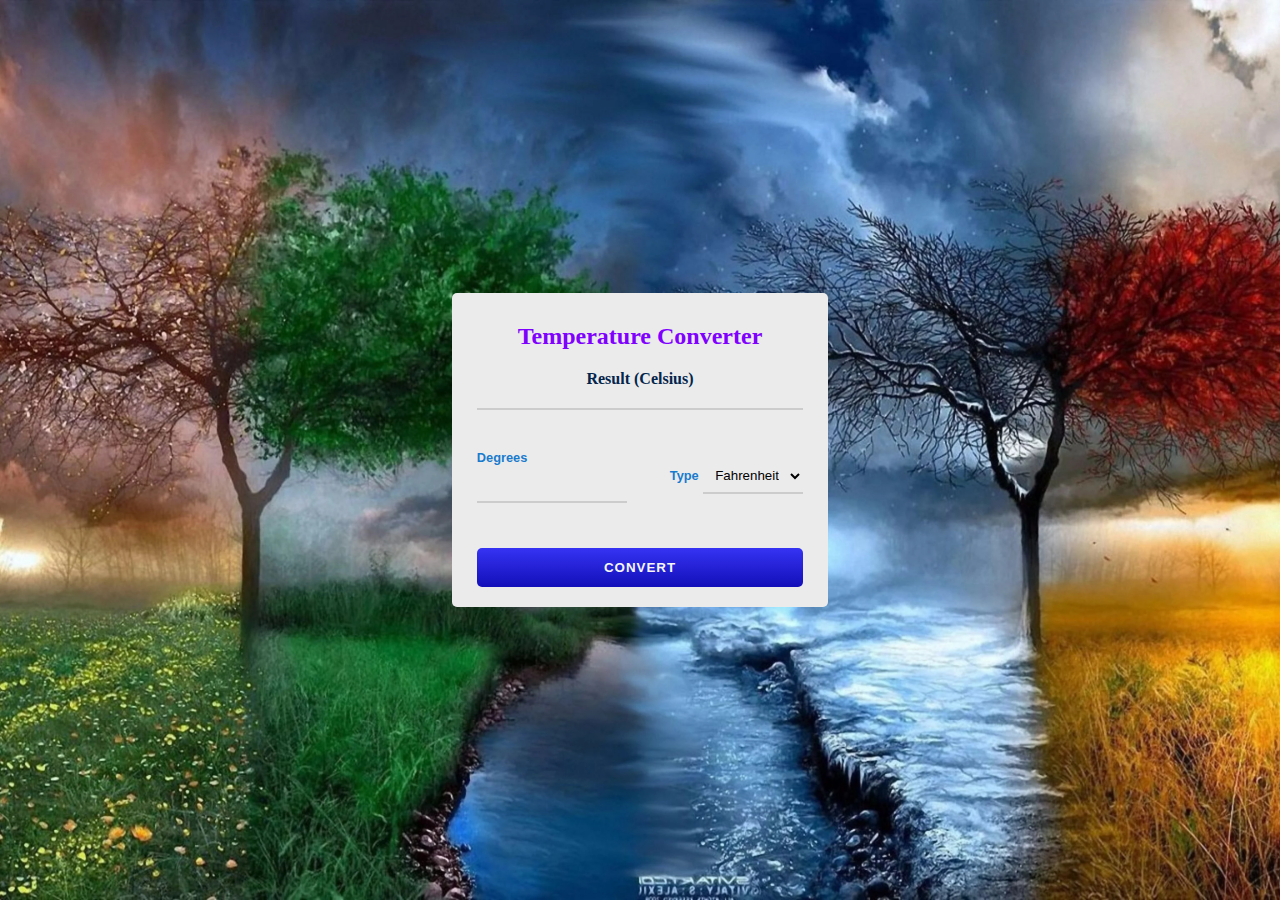
<file: Temperature Converter/Temperature Converter/index.html>
<!DOCTYPE html>
<html lang="en">
  <head>
    <meta charset="UTF-8" />
    <meta http-equiv="X-UA-Compatible" content="IE=edge" />
    <meta name="viewport" content="width=device-width, initial-scale=1.0" />
    <!--LINK CSS FILE-->    
    <link rel="stylesheet" href="style.css" />
    <title>Temperature Converter App</title>
  </head>
  <body>
    <div class="container">
      <div class="temperature-converter">
          <h1 class="title">Temperature Converter</h1>
          <div class="result">
            <span class="result-heading">Result (Celsius)</span>
            <h2 class="celsius-value" id="celsius"></h2>
          </div>
          <div class="degree-type">
            <div class="degree-field">
              <label for="degree">Degrees</label>
              <input type="number" name="degree" id="degree" />
            </div>
            <div class="temp-field">
              <label for="temp-type">Type</label>
              <select name="temperatures" id="temp-type" autocomplete="on">
                <option id="fahrenheit" value="fahrenheit">Fahrenheit</option>
                <option id="kelvin" value="kelvin">Kelvin</option>
              </select>
            </div>
          </div>
          <button id="convert-btn">Convert</button>
      </div>
    </div>
    </div>
    <!--LINK JAVASCRIPT FILE-->
    <script src="./script.js"></script>
  </body>
</html>
</file>
<file: Temperature Converter/Temperature Converter/style.css>
/*style.css */
* {
    box-sizing: border-box;
    margin: 0;
    padding: 0;
  }

  body {
    background-image: url(photo.jpg);
    background-repeat: no-repeat;
    background-size: cover;
    background-position: center;
    color: #222;
    font-size: 1rem;
    display: flex;
    justify-content: center;
    align-items: center;
    width: 100%;
    height: 100vh;
  }
  .title {
    color: #7F00FF;
    font-size: 1.5rem;
    text-align: center;
  }
  .temperature-converter {
    font-family: Cambria, Cochin, Georgia, Times, 'Times New Roman', serif;
    font-weight: bold;
    background: #ecebeb;
    border-radius: 5px;
    position: relative;
    display: flex;
    flex-direction: column;
    justify-content: center;
    padding: 30px 25px 20px;
    min-width: 320px;
    width: 100%;
    height: auto;
  }
  .result {
    font-family: cursive;
    font-weight: bold;
    color: #ff2700;
    text-align: center;
    margin: 20px 0;
  }
  .result-heading {
    color: #03254c;
    font-size: 1rem;
    font-weight: 600;
  }
  .celsius-value {
    border-bottom: 2px solid #ccc;
    padding: 10px;
  }
  label {
    color: #187bcd;
    font-size: 0.8rem;
    margin-bottom: 5px;
  }
  input,
  select {
    background: transparent;
    border: none;
    outline: none;
    border-bottom: 2px solid #ccc;
    padding: 8px;
    margin-bottom: 15px;
  }
  input:focus {
    border: 1px solid #4c49f3;
  }
  .degree-type {
    display: flex;
    font-family: 'Gill Sans', 'Gill Sans MT', Calibri, 'Trebuchet MS', sans-serif;
    font-weight: bold;
    justify-content: space-between;
    align-items: center;
    padding: 20px 0;
  }
  .degree-field {
    display: flex;
    flex-direction: column;
    width: 46%;
  }
  option {
    background-color: #3c39e7;
    color: #f6f6f6;
  }
  #convert-btn {
    background: linear-gradient(to bottom, #3633f3, #120fb9);
    border: none;
    outline: none;
    border-radius: 5px;
    color: #f6f6f6;
    cursor: pointer;
    font-weight: bold;
    letter-spacing: 1px;
    text-transform: uppercase;
    margin-top: 10px;
    padding: 12px 80px;
    transition: all 0.3s ease-in;
  }
  #convert-btn:hover {
    background: linear-gradient(to bottom, #4a47e7, #322fda);
  }
</file>
